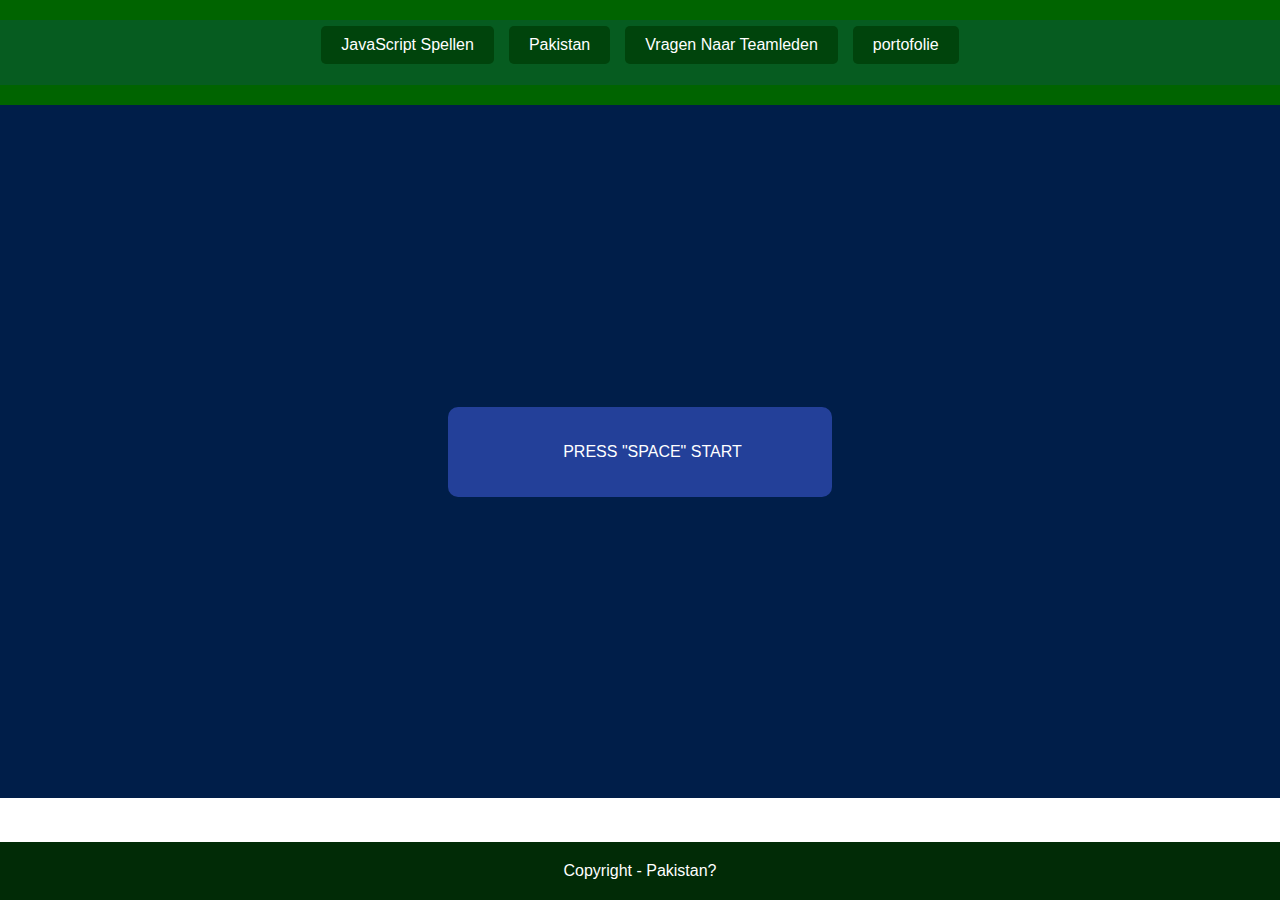
<file: javascript-game-project/index.html>
<!DOCTYPE html>
<html lang="en">
<head>
    <meta charset="UTF-8">
    <meta name="viewport" content="width=device-width, initial-scale=1.0">
    <title>game test zone</title>
    <link rel="stylesheet" href="style.css">
</head>
<body>
    <header><nav>
        <div class="button-container">
                        
                <div class="dropdown">
                    <button>JavaScript Spellen</button>
                    <div class="dropdown-content">
                        <div class="has-sub-dropdown">
                            <a href="#">Thomas</a>
                            <div class="sub-dropdown-content">
                                <a href="spelt.php">Thomas Spel</a>
                                <a href="uitlegt.php">Spel Uitleg</a>
                            </div>
                        </div>
                        <div class="has-sub-dropdown">
                            <a href="#">Jayden</a>
                            <div class="sub-dropdown-content">
                                <a href="spetj.php">Jayden Spel</a>
                                <a href="uitlegj.php">Spel Uitleg</a>
                            </div>
                        </div>
                        <div class="has-sub-dropdown">
                            <a href="#">Baran</a>
                            <div class="sub-dropdown-content">
                                <a href="spelb.php">Baran Spel</a>
                                <a href="uitlegb.php">Spel Uitleg</a>
                            </div>
                        </div>
                    </div>
                </div>
        
                <div class="dropdown">
                    <button>Pakistan</button>
                    <div class="dropdown-content">
                        <div class="has-sub-dropdown">
                            <a href="oppvervlakte.php">Oppervlakte</a>
                        </div>
                        <div class="has-sub-dropdown">
                            <a href="provincies.php">Provincies</a>
                        </div>
                        <div class="has-sub-dropdown">
                            <a href="bevolking.php">Bevolking</a>
                        </div>
                        <div class="has-sub-dropdown">
                            <a href="doelstellingen.php">Doelstelling</a>
                        </div>
                        <div class="has-sub-dropdown">
                            <a href="complimenten.php">Complimenten</a>
                        </div>
                        
                    </div>
                </div>
        
                <div class="dropdown">
                    <button>Vragen Naar Teamleden</button>
                    <div class="dropdown-content">
                            <a href="formb.php">Vraag naar Baran</a>
                            <a href="formt.php">Vraag naar Thomas</a>
                            <a href="formj.php">Vraag naar Jayden</a>
                    </div>
                </div>
        
                <div class="dropdown">
                    <button>portofolie</button>
                    <div class="dropdown-content">
                        <div class="has-sub-dropdown">
                            <a href="jayden.php">Jayden</a>
                            <a href="baran.php">Baran</a>
                            <a href="thomas.php">Thomas</a>
                        </div>
                    </div>
                </div>
            </div>
        </nav>    
    </header>
        <div id="gameArea">
            <p id="startBtn">PRESS "SPACE" START</p>
            <div id="lvls">
                <button id="easy"></button>
                
                <button id="medium"></button>
                <button id="hard"></button>
            </div>
            <div id="lvl1">
                <p id="obstacle1-1"></p>
                <p id="obstacle1-2"></p>
                <p id="obstacle1-3"></p>
                <p id="obstacle1-4"></p>
                <p id="obstacle1-5"></p>
                <p id="obstacle1-6"></p>

                <p id="obstacle2-1"></p>
                <p id="obstacle2-2"></p>
                <p id="obstacle2-3"></p>
                <p id="obstacle2-4"></p>
                <p id="obstacle2-5"></p>
                <p id="obstacle2-6"></p>
                <p id="obstacle2-7"></p>
                <p id="obstacle2-8"></p>
                <p id="obstacle2-9"></p>
                <p id="obstacle2-10"></p>
                <p id="obstacle2-11"></p>
                <p id="obstacle2-12"></p>
                <p id="obstacle2-13"></p>
                <p id="obstacle2-14"></p>

                
            </div>
            <p id="char"></p>
            <p id="ghost1"></p>
            <p id="ghost2"></p>
            <p id="ghost3"></p>
            <p id="pipe1"></p>
            <p id="pipe2"></p>
            <p id="score">TIME: 2000</p>
        </div>
       
        <footer class="footernoob">
            <p> Copyright - Pakistan?</p>
        </footer>
        <script src="app.js"></script>
</body>
</html>
</file>
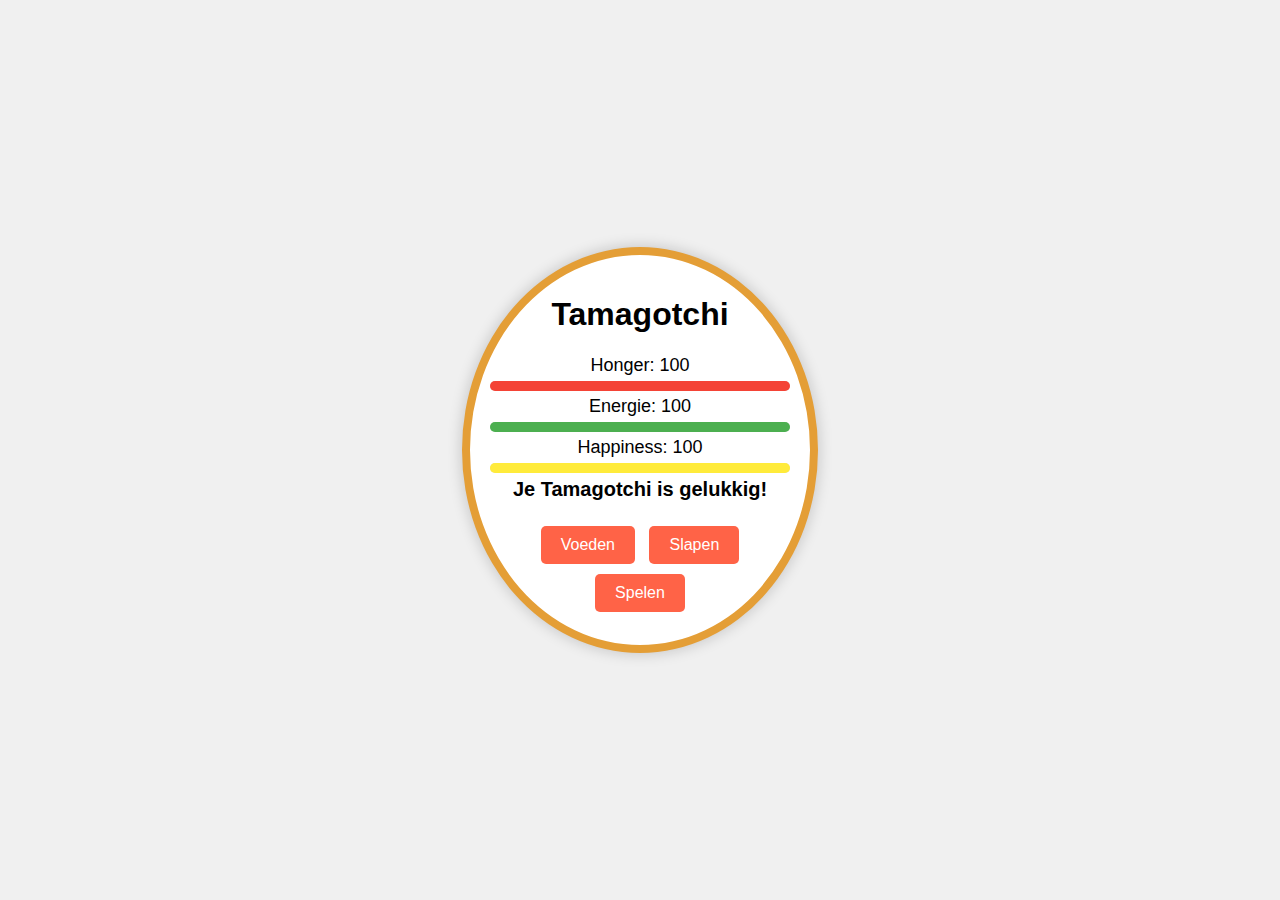
<file: week6/index.html>
<!DOCTYPE html>
<html lang="en">
<head>
<meta charset="UTF-8">
<meta name="viewport" content="width=device-width, initial-scale=1.0">
<title>Document</title>
<link rel="stylesheet" href="style.css">
</head>
<body>
<section class="tamagotchi-container">
<h1>Tamagotchi</h1>
<section class="status">
<p id="hunger">Honger: 100</p>
<div class="status-bar">
<div id="hungerBar" class="hunger-bar" style="width: 100%;"></div>
</div>
<p id="energy">Energie: 100</p>
<div class="status-bar">
<div id="energyBar" class="energy-bar" style="width: 100%;"></div>
</div>
<p id="happiness">Geluk: 100</p>
<div class="status-bar">
<div id="happinessBar" class="happiness-bar" style="width: 100%;"></div>
</div>
<p id="statusMessage"></p>
</section>
<div class="button-container">
<button id="feed">Voeden</button>
<button id="sleep">Slapen</button>
<button id="play">Spelen</button>
</div>
</section>
<script src="app.js"></script>
</body>
</html>
</file>
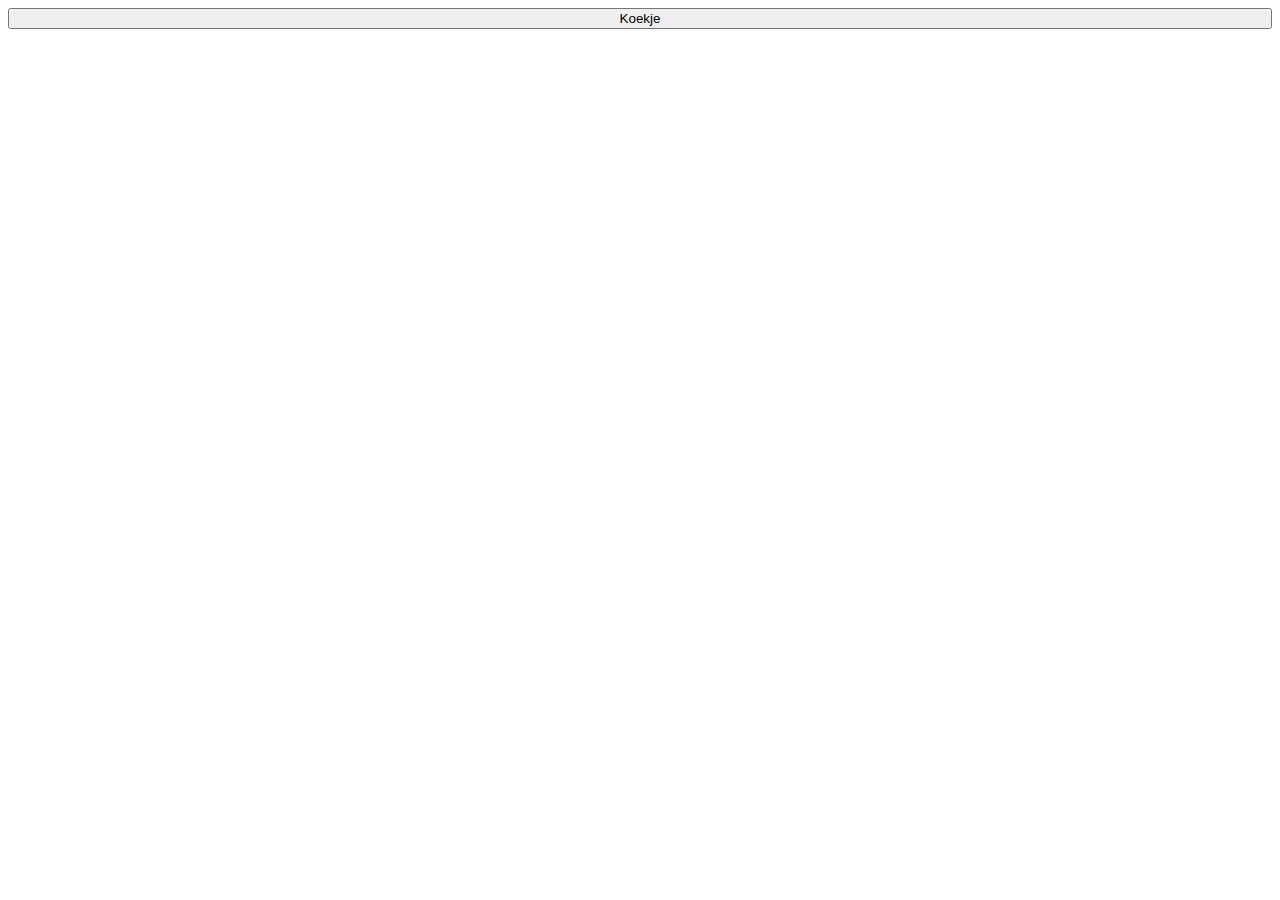
<file: week1/opdracht0/index.html>
<!DOCTYPE html>
<html lang="en">
<head>
    <meta charset="UTF-8">
    <meta name="viewport" content="width=device-width, initial-scale=1.0">
    <title>opdracht 0</title>
    <link rel="stylesheet" href="style.css">
</head>
<body>
    <button onclick="cookies()" class="kookjesKnop" id="knopje">Koekje</button>
    <div class="cookie" id="cookies">
        <h1>Cookies</h1>
        <p>accepteer om verder te gaan</p>
        <div class="btn">
            <input type="number" id="age">
            <input id="button" type="submit" name="button" value="Verify"/>
        </div>
    </div>
    

    <script src="app.js"></script>
</body>
</html>
</file>
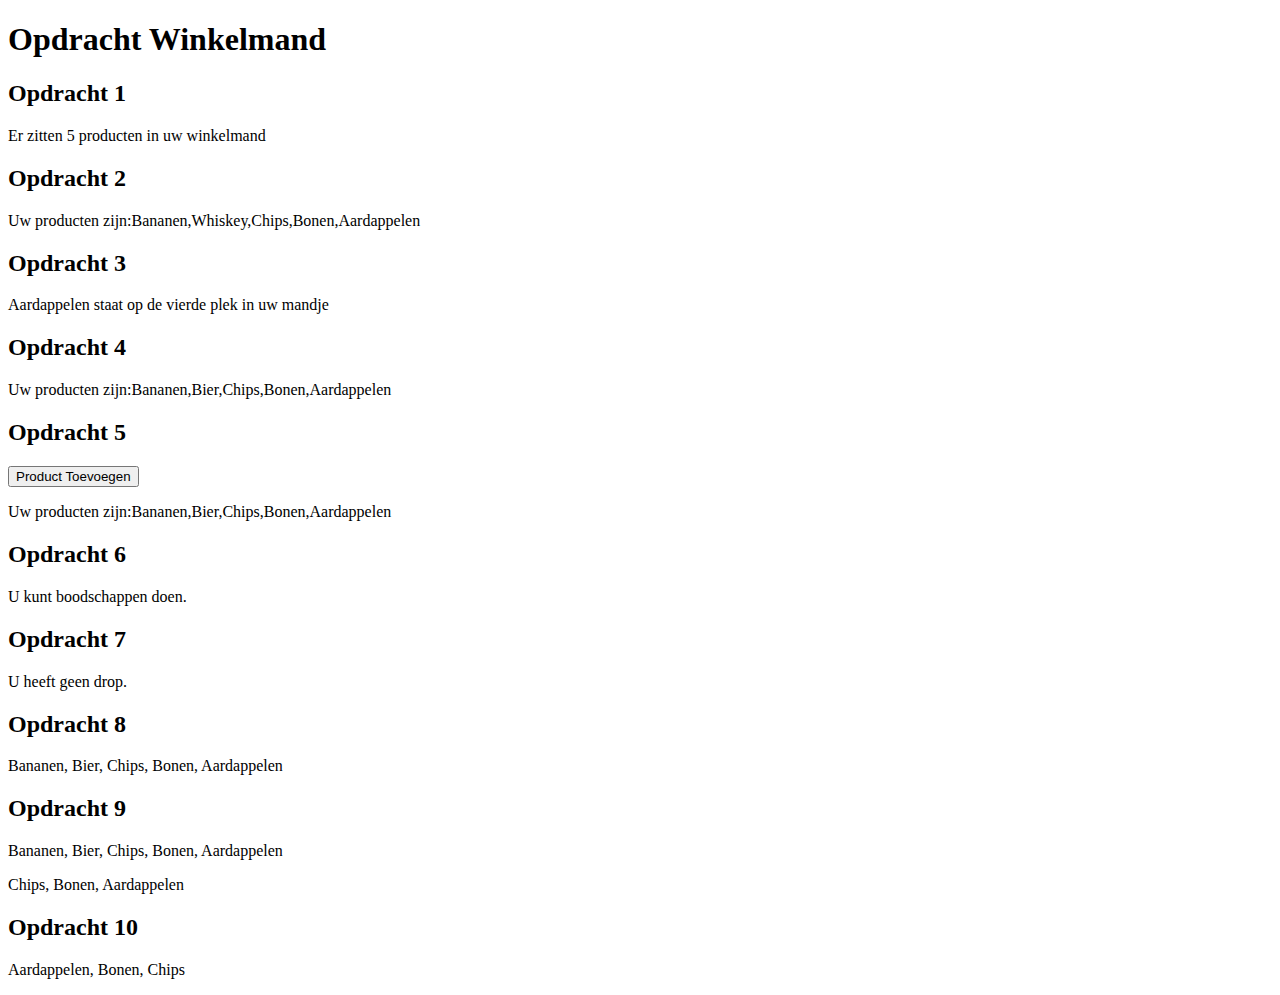
<file: week1/opdracht1/index.html>
<!DOCTYPE html>
<html lang="en">
<head>
    <meta charset="UTF-8">
    <meta name="viewport" content="width=device-width, initial-scale=1.0">
    <title>opdracht 1</title>
</head>
<body>
    <h1>Opdracht Winkelmand</h1>

    <h2>Opdracht 1</h2>
    <p id="opdr1"></p>

    <h2>Opdracht 2</h2>
    <p id="opdr2"></p>

    <h2>Opdracht 3</h2>
    <p id="opdr3"></p>

    <h2>Opdracht 4</h2>
    <p id="opdr4"></p>

    <h2>Opdracht 5</h2>
    
    <button onclick="product_toevoegen()">Product Toevoegen</button>
    <p id="opdr5"></p>

    <h2>Opdracht 6</h2>
    <p id="opdr6"></p>

    <h2>Opdracht 7</h2>
    <p id="opdr7"></p>

    <h2>Opdracht 8</h2>
    <p id="opdr8"></p>

    <h2>Opdracht 9</h2>
    <p id="opdr9a"></p>
    <p id="opdr9b"></p>

    <h2>Opdracht 10</h2>
    <p id="opdr10"></p>
    
    <script src="app.js"></script>
</body>
</html>
</file>
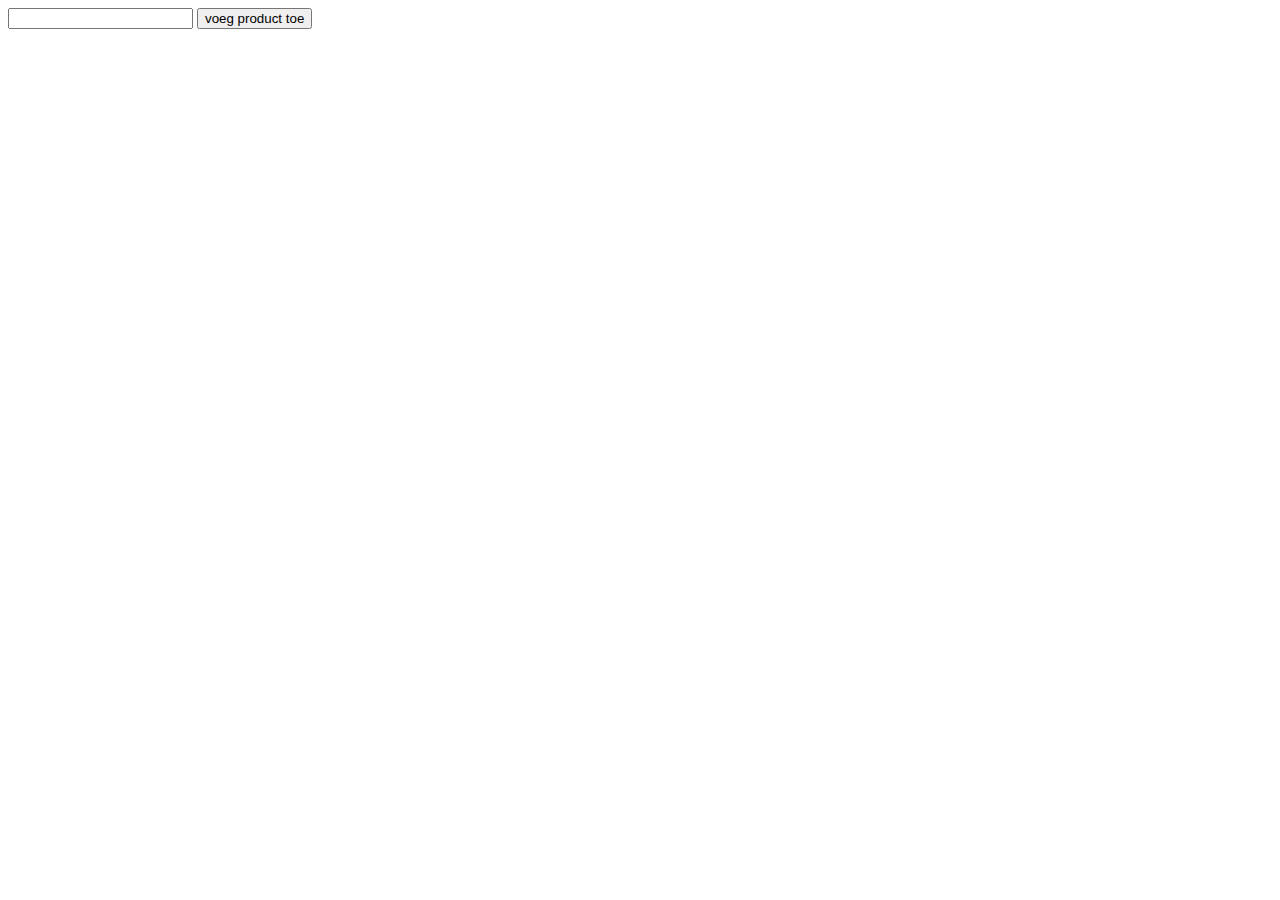
<file: week1/opdracht2/index.html>
<!DOCTYPE html>
<html lang="en">
<head>
    <meta charset="UTF-8">
    <meta name="viewport" content="width=device-width, initial-scale=1.0">
    <title>opdracht 2</title>
</head>
<body>
    <input id="input" type="text">
    <button onclick="add_product()">voeg product toe</button>
    <p id="output"></p>

    
    <script src="app.js"></script>
</body>
</html>
</file>
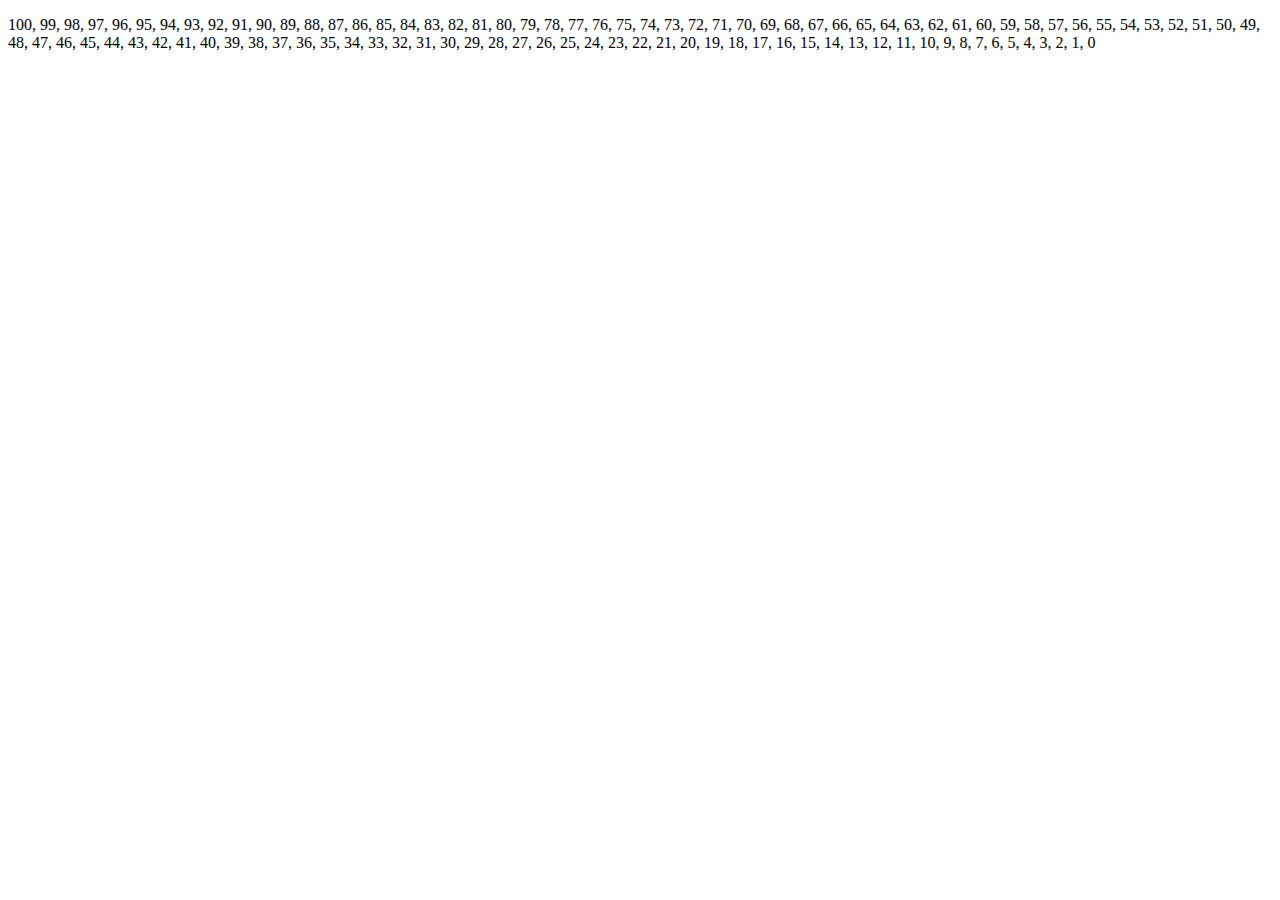
<file: week2/opdracht3/index.html>
<!DOCTYPE html>
<html lang="en">
<head>
    <meta charset="UTF-8">
    <meta name="viewport" content="width=device-width, initial-scale=1.0">
    <title>opdracht 3</title>
</head>
<body>
    <p id="output"></p>
    <script src="app.js"></script>
</body>
</html>
</file>
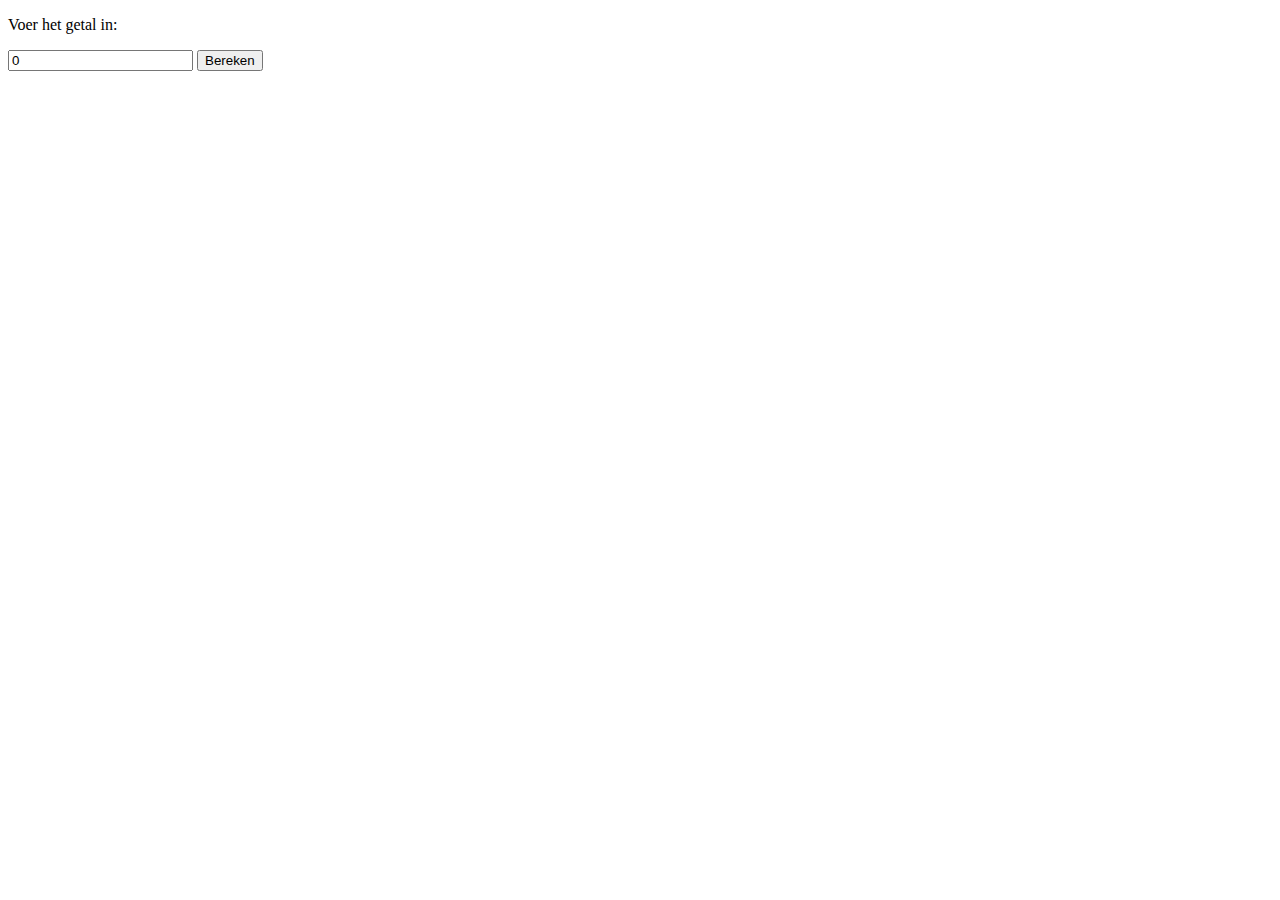
<file: week2/opdracht4/index.html>
<!DOCTYPE html>
<html lang="en">
<head>
    <meta charset="UTF-8">
    <meta name="viewport" content="width=device-width, initial-scale=1.0">
    <title>opdracht 4</title>
</head>
<body>
    <p>Voer het getal in:</p>
    <input id="input" type="number" value="0">
    <button onclick="tafel_van()">Bereken</button>
    <p id="prdct"></p>
    <script src="app.js"></script>
</body>
</html>
</file>
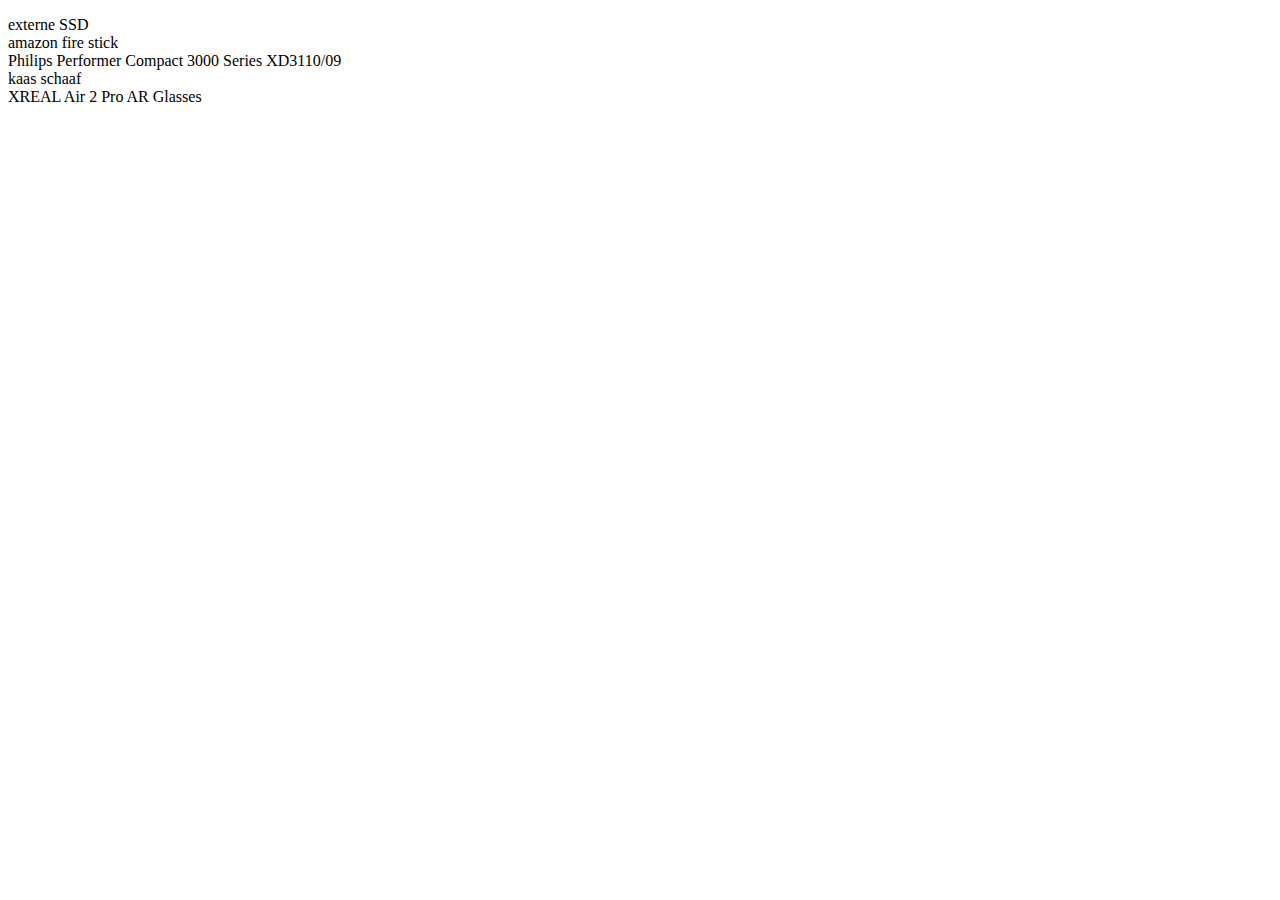
<file: week2/opdracht5/index.html>
<!DOCTYPE html>
<html lang="en">
<head>
    <meta charset="UTF-8">
    <meta name="viewport" content="width=device-width, initial-scale=1.0">
    <title>opdracht 5</title>
</head>
<body>
    <p id="lijst"></p>
    <script src="app.js"></script>
</body>
</html>
</file>
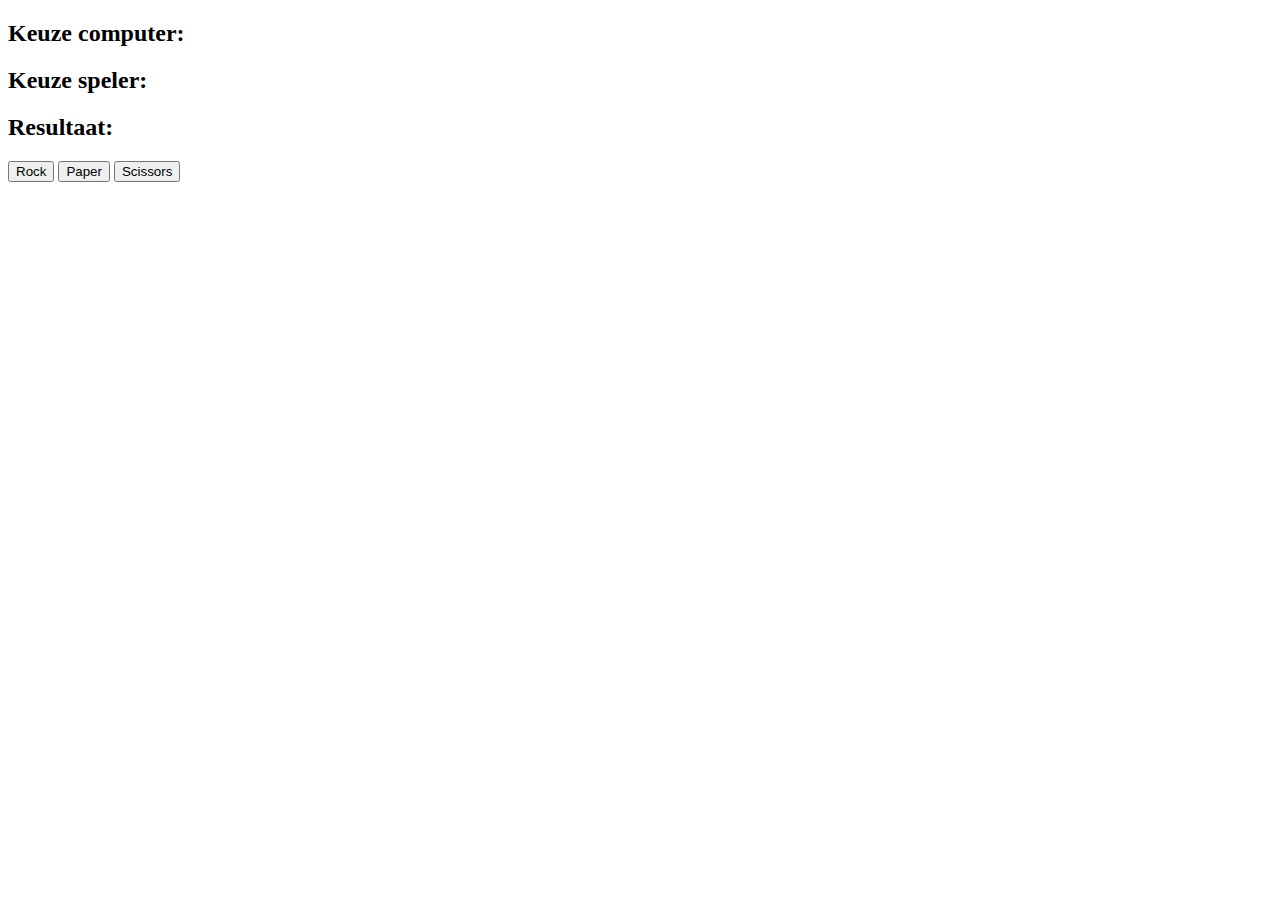
<file: week5/opdracht9/index.html>
<!DOCTYPE html>
<html lang="en">
<head>
    <meta charset="UTF-8">
    <meta name="viewport" content="width=device-width, initial-scale=1.0">
    <title>opdracht 9</title>
</head>
<body>
    <h2>Keuze computer: <span id="computer-choice"></span></h2>
    <h2>Keuze speler: <span id="player-choice"></span></h2>
    <h2>Resultaat: <span id="result"></span></h2>

    <button id="rock">Rock</button>
    <button id="paper">Paper</button>
    <button id="scissors">Scissors</button>


    <script src="app.js"></script>
</body>
</html>
</file>
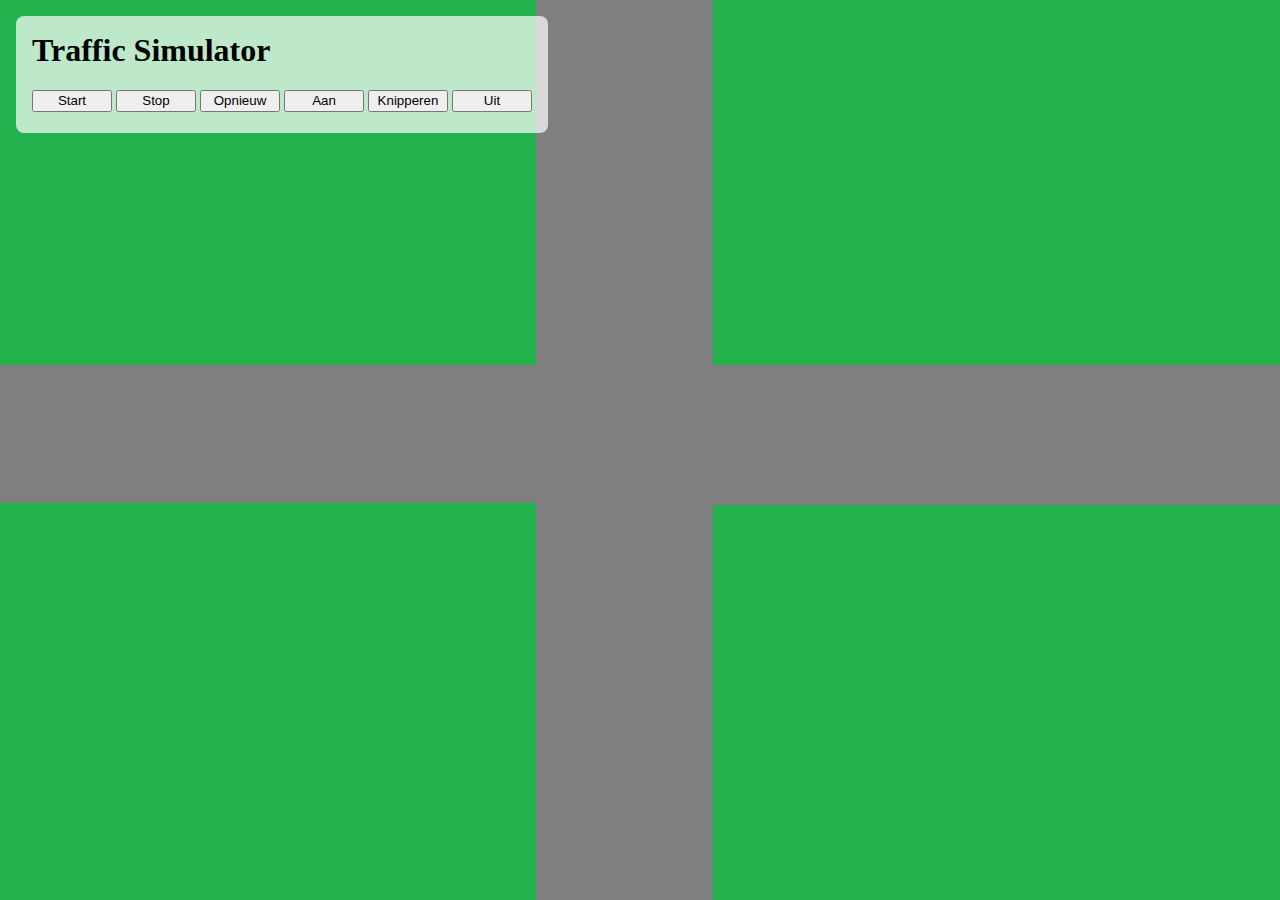
<file: week8/simulator-start/simulator-start/simulator/index.html>
<!DOCTYPE html>
<html lang="en">

<head>
  <meta charset="UTF-8">
  <meta http-equiv="X-UA-Compatible" content="IE=edge">
  <meta name="viewport" content="width=device-width, initial-scale=1.0">
  <title>Traffic simulator</title>
  <link rel="stylesheet" href="style.css">
</head>

<body>
  <section class="container">
    <header>
      <h1>Traffic Simulator</h1>
    </header>
    <section class="buttons">
      <button>Start</button>
      <button>Stop</button>
      <button>Opnieuw</button>
      <button>Aan</button>
      <button>Knipperen</button>
      <button>Uit</button>
    </section>
  </section>
</body>

</html>
</file>
<file: javascript-game-project/style.css>
* {
    margin: 0;
    padding: 0;
    box-sizing: border-box;
}

html, body {
    height: 100%;
    font-family: 'Arial', sans-serif;
    background-color: #ffffff59;
    color: #333;
}
header {
    background-color: darkgreen;
    color: white;
    padding: 20px 0;
    text-align: center;
    flex-shrink: 0;
}

header h1 {
    margin: 0;
    font-size: 2.5em;
}
nav {
    display: flex;
    justify-content: space-around;
    background-color: #065c20;
    padding: 6px 0;
    flex-shrink: 0;
}

nav a {
    color: rgb(0, 255, 13);
    text-decoration: none;
    padding: 15px 20px;
    margin: 0 10px;
    border-radius: 5px;
}

nav a:hover {
    background-color: #154402;
}

.button-container {
    display: flex;
    gap: 15px;
}

.dropdown {
    position: relative;
    display: inline-block;
}

.dropdown > button {
    padding: 10px 20px;
    background-color: #00440c;
    color: white;
    border: none;
    border-radius: 5px;
    cursor: pointer;
    font-size: 16px;
}

.dropdown > button:hover {
    background-color: #052e14;
}

.dropdown-content {
    display: none;
    position: absolute;
    top: 40px;
    left: 0;
    background-color: #f9f9f9;
    box-shadow: 0 8px 16px rgba(0, 0, 0, 0.2);
    z-index: 1;
    padding: 5px 0;
    min-width: 150px;
}

.dropdown-content a {
    display: block;
    padding: 8px 12px;
    text-decoration: none;
    color: black;
}

.dropdown-content a:hover {
    background-color: #f1f1f1;
}

.dropdown:hover > .dropdown-content {
    display: block;
}

.has-sub-dropdown {
    position: relative;
}

.sub-dropdown-content {
    display: none;
    position: absolute;
    top: 0;
    left: 150px;
    background-color: #f9f9f9;
    box-shadow: 0 8px 16px rgba(0, 0, 0, 0.2);
    z-index: 2;
    min-width: 150px;
    padding: 5px 0;
}

.has-sub-dropdown:hover > .sub-dropdown-content {
    display: block;
}

.dropdown-content,
.sub-dropdown-content {
    pointer-events: all;
}

footer {
    background-color: #012b06;
    color: white;
    padding: 20px 0;
    text-align: center;
    flex-shrink: 0;
}

footer p {
    margin: 0;
}
.footernoob {
    position: fixed;
    left: 0;
    bottom: 0;
    width: 100%;
    text-align: center;
}
.iindex{
    background-image: url(Imgs/Pakistan.png);
    background-repeat: no-repeat;
    background-size: cover;
}
.pakistanvlag{
    width: 100px;
    height: 50px;
}
.portooo{
    margin-left: 40px;
}
.noob{
    display: flex;
    justify-content: right;
    float: right;
    flex-direction: column;
    margin-top: 140px;
    font-size: larger;
    margin-right: 170px;
}
.portofolio_foto{
    margin-top: 120px;
    margin-left: 170px;
}

.form-container {
    background: #fff;
    padding: 20px;
    border-radius: 8px;
    box-shadow: 0 4px 6px rgba(0, 0, 0, 0.1);
    max-width: 400px;
    width: 100%;
    margin: auto;
    position: absolute;
    top: 63%;
    left: 50%;
    transform: translate(-50%, -50%);
}

h2 {
    margin-bottom: 15px;
    font-size: 24px;
    color: #333;
    text-align: center;
}

label {
    display: block;
    margin-bottom: 5px;
    font-weight: bold;
}

input, textarea, button {
    width: 100%;
    padding: 10px;
    margin-bottom: 15px;
    border: 1px solid #ccc;
    border-radius: 4px;
}

textarea {
    height: 100px;
    resize: vertical;
}

button {
    background: #4CAF50;
    color: #fff;
    border: none;
    cursor: pointer;
}

button:hover {
    background: #45a049;
}
table {
    width: 80%;
    margin: 20px auto;
    border-collapse: collapse;
    box-shadow: 0 4px 8px rgba(0, 0, 0, 0.1);
  }
  
  th, td {
    padding: 12px 15px;
    text-align: center;
    border: 1px solid #ccc;
  }
  
  th {
    background-color: #00ff2a;
    color: #fff;
    text-transform: uppercase;
    font-size: 14px;
  }
  
  tr:nth-child(even) {
    background-color: #f2f2f2;
  }
  
  tr:hover {
    background-color: #e6f7ff;
  }
  
  td {
    font-size: 13px;
  }
  section {
    margin: 20px 0;
    padding: 10px;
    background: white;
    border-radius: 8px;
    box-shadow: 0 0 10px rgba(0, 0, 0, 0.1);
   }
   .custom-table {
    width: auto;
    border-collapse: collapse;
    background: white;
    border-radius: 8px;
    box-shadow: 0 0 10px rgba(0, 0, 0, 0.1);
    position: absolute;
    left: 70px;
    top: 300px;
}
.custom-header, .custom-cell {
    border: 1px solid #ddd;
    padding: 8px;
    text-align: left;
}
.custom-header {
    background-color: #000000;
    font-weight: bold;
}
.form-wrapper {
    font-family: Arial, sans-serif;
    background: #ffffff;
    padding: 20px;
    border-radius: 8px;
    box-shadow: 0 4px 8px rgba(0, 0, 0, 0.1);
    width: 100%;
    max-width: 400px;
    margin: auto;
    position: absolute;
    top: 90%;
    left: 50%;
    transform: translate(-50%, -50%);
}

.form-header {
    text-align: center;
    margin-bottom: 20px;
}

.form-group {
    margin-bottom: 15px;
}

.form-group label {
    display: block;
    margin-bottom: 5px;
    font-weight: bold;
}

.form-group input, 
.form-group textarea, 
.form-group select {
    width: 100%;
    padding: 8px;
    border: 1px solid #ccc;
    border-radius: 4px;
    box-sizing: border-box;
}

.form-group textarea {
    resize: vertical;
}

.radio-options {
    display: flex;
    gap: 10px;
}

.form-buttons {
    display: flex;
    justify-content: space-between;
}

.form-buttons button {
    padding: 10px 15px;
    border: none;
    border-radius: 4px;
    cursor: pointer;
}

.form-buttons .submit {
    background-color: #28a745;
    color: white;
}

.form-buttons .cancel {
    background-color: #dc3545;
    color: white;
}

#gameArea {
    width: 100vw;
    height: 77vh;
    display: flex;
    align-items: center;
    background-color: #001e49;
}
#startBtn {
    margin-left: 35vw;
    border-radius: 10px;
    padding-left: 9vw;
    display: flex;
    align-items: center;
    color: white;
    background-color: rgb(35,64,153);
    height: 10vh;
    width: 30vw;
}
#lvls {
    margin-left: 30vw;
    display: flex;
    flex-direction: row;
    align-items: center;
    position: absolute;
    justify-content: space-between;
}
#easy {
    display: none;
    font-size: 5vw;
    align-items: center;
    color: rgba(255,255,255,1);
    width: 10vw;
    height: 10vw;
    padding: 3.5vw;
    background-color: rgba(10, 200, 100, 0);
    border-radius: 10px;
}
#medium {
    display: none;
    margin-left: 5vw;
    margin-right: 5vw;
    width: 10vw;
    height: 10vw;
    background-color: rgba(10, 200, 100, 0);
    border-radius: 10px;
    font-size: 5vw;
    align-items: center;
    color: rgba(255,255,255,1);
    padding: 3.5vw;
}
#hard {
    display: none;
    width: 10vw;
    height: 10vw;
    background-color: rgba(10, 200, 100, 0);
    border-radius: 10px;
    font-size: 5vw;
    align-items: center;
    color: rgba(255,255,255,1);
    padding: 3.5vw;
}
#lvl1 {
    position: absolute;
    display: none;
    padding: 0px;
    margin: 0px;
}
#obstacle1-1 {
    margin-top: -35vh;
    margin-left: 15vw;
    display: flex;
    position: absolute;
    width: 2.5vw;
    height: 30vh;
    background-color: blue;
    
}
#obstacle1-2 {
    margin-top: 5vh;
    margin-left: 15vw;
    display: flex;
    position: absolute;
    width: 2.5vw;
    height: 30vh;
    background-color: blue;
    
}
#obstacle1-3 {
    margin-top: -35vh;
    margin-left: 15vw;
    display: flex;
    position: absolute;
    width: 70vw;
    height: 2.5vw;
    background-color: blue;
    
}
#obstacle1-4 {
    margin-top: 30vh;
    margin-left: 15vw;
    display: flex;
    position: absolute;
    width: 70vw;
    height: 2.5vw;
    background-color: blue;
    
}
#obstacle1-5 {
    margin-top: -35vh;
    margin-left: 82.5vw;
    display: flex;
    position: absolute;
    width: 2.5vw;
    height: 30vh;
    background-color: blue;
    
}
#obstacle1-6 {
    margin-top: 5vh;
    margin-left: 82.5vw;
    display: flex;
    position: absolute;
    width: 2.5vw;
    height: 30vh;
    background-color: blue;
    
}
#obstacle2-1 {
    margin-top: 5vh;
    margin-left: 15vw;
    display: flex;
    position: absolute;
    background-color: blue;
    height: 2.5vw;
    width: 20vw;
}
#obstacle2-2 {
    margin-top: -10vh;
    margin-left: 22.5vw;
    display: flex;
    position: absolute;
    background-color: blue;
    height: 2.5vw;
    width: 20vw;
}
#obstacle2-3 {
    margin-top: -30vh;
    margin-left: 17.5vw;
    display: flex;
    position: absolute;
    background-color: blue;
    height: 5vw;
    width: 5vw;
}
#obstacle2-4 {
    margin-top: -20vh;
    margin-left: 27.5vw;
    display: flex;
    position: absolute;
    background-color: blue;
    height: 5vw;
    width: 5vw;
}
#obstacle2-5 {
    margin-top: -30vh;
    margin-left: 37.5vw;
    display: flex;
    position: absolute;
    background-color: blue;
    height: 5vw;
    width: 25vw;
}
#obstacle2-6 {
    margin-top: 17.5vh;
    margin-left: 22.2vw;
    display: flex;
    position: absolute;
    background-color: blue;
    height: 2.5vw;
    width: 12.2vw;
}
#obstacle2-7 {
    margin-top: -5vh;
    margin-left: 40vw;
    display: flex;
    position: absolute;
    background-color: blue;
    height: 12.5vw;
    width: 2.5vw;
}
#obstacle2-8 {
    margin-top: 5vh;
    margin-left: 47.5vw;
    display: flex;
    position: absolute;
    background-color: blue;
    height: 2.5vw;
    width: 30vw;
}
#obstacle2-9 {
    margin-top: -10vh;
    margin-left: 47.5vw;
    display: flex;
    position: absolute;
    background-color: blue;
    height: 2.5vw;
    width: 10vw;
}
#obstacle2-10 {
    margin-top: -10vh;
    margin-left: 62.5vw;
    display: flex;
    position: absolute;
    background-color: blue;
    height: 2.5vw;
    width: 15vw;
}
#obstacle2-11 {
    margin-top: -15vh;
    margin-left: 67.5vw;
    display: flex;
    position: absolute;
    background-color: blue;
    height: 2.5vw;
    width: 5vw;
}
#obstacle2-12 {
    margin-top: -20.5vh;
    margin-left: 67.5vw;
    display: flex;
    position: absolute;
    background-color: blue;
    height: 7.5vw;
    width: 10vw;
}
#obstacle2-13 {
    margin-top: 5.5vh;
    margin-left: 67.5vw;
    display: flex;
    position: absolute;
    background-color: blue;
    height: 7.5vw;
    width: 10vw;
}
#obstacle2-14 {
    margin-top: 17.5vh;
    margin-left: 47.5vw;
    display: flex;
    position: absolute;
    background-color: blue;
    height: 2.5vw;
    width: 15vw;
}
#char {
    display: none;
    position: absolute;
    width: 2vw;
    height: 2vw;
    background-color: gold;
    left: 35vh;
    top: 50vh;
}
#pipe1 {
    background-color: green;
    display: none;
    position: absolute;
    width: 2vw;
    height: 11vh;
    margin-left: 15vw;
    margin-top: -0.5vh;
}
#pipe2 {
    background-color: green;
    display: none;
    position: absolute;
    width: 2vw;
    height: 11vh;
    margin-left: 83vw;
    margin-top: -0.5vh;
}
#ghost1 {
    background-color: red;
    width: 2vw;
    height: 2vw;
    position: absolute;
    display: none;
    margin-left: 150vh;
}
#ghost2 {
    background-color: brown;
    width: 2vw;
    height: 2vw;
    position: absolute;
    display: none;
    margin-left: 60vh;
    margin-top: 50vh;
}
#ghost3 {
    background-color: purple;
    width: 2vw;
    height: 2vw;
    position: absolute;
    display: none;
    margin-left: 35vh;
    margin-top: -30vh;
}
#score {
    background-color: #000000;
    color: white;
    width: 7vw;
    height: 5vh;
    position: absolute;
    display: none;
    margin-top: -70vh;
    margin-left: 2vw;
    border-radius: 10px;
    padding: 10px;
}
</file>
<file: week6/style.css>
body {
    font-family: 'Arial', sans-serif;
    background-color: #f0f0f0;
    display: flex;
    justify-content: center;
    align-items: center;
    height: 100vh;
    margin: 0;
    }
    .tamagotchi-container {
    background-color: #ffffff;
    border: solid rgb(228, 158, 54) 8px;
    border-radius: 50%;
    width: 300px;
    height: 350px;
    padding: 20px;
    text-align: center;
    box-shadow: 0 0 15px rgba(0, 0, 0, 0.2);
    }
    .status {
    margin: 15px 0;
    font-size: 18px;
    }
    .status p {
    margin: 5px 0;
    }
    .button-container {
    margin-top: 20px;
    }
    button {
    background-color: #ff6347;
    color: white;
    border: none;
    padding: 10px 20px;
    margin: 5px;
    border-radius: 5px;
    cursor: pointer;
    font-size: 16px;
    }
    button:hover {
        background-color: #e5533e;
        }
        #statusMessage {
        font-weight: bold;
        font-size: 20px;
        }
        .dead {
        color: red;
        }
        .status-bar {
        width: 100%;
        height: 10px;
        border-radius: 5px;
        margin: 5px 0;
        background-color: #e0e0e0;
        }
        .hunger-bar, .energy-bar, .happiness-bar {
        height: 100%;
        border-radius: 5px;
        }
        .hunger-bar {
        background-color: #f44336;
        }
        .energy-bar {
        background-color: #4caf50;
        }
        .happiness-bar {
        background-color: #ffeb3b;
        }
</file>
<file: week1/opdracht0/style.css>
.cookie {
    display: none;
    justify-content: center;
    flex-direction: column;
    border-color: black;
    border: solid;
    border-width: 5px;
    width: 40vw;
    border-radius: 10px;
    padding: 0px;
}
.cookie h1 {
    display: flex;
    justify-content: center;
    font-size: 7vh;
}
.cookie p {
    display: flex;
    justify-content: center;
    font-size: 5vh;
}
.cookie .btn {
    display: flex;
    justify-content: space-evenly;
    align-items: center;
}
.cookie .btn #accept {
    width: 5vw;
    height: 5vh;
    margin-bottom: 1vh;
}
body {
    display: flex;
    justify-content: center;
    flex-direction: column;
}
.jonkie {
    display: flex;
    align-items: center;
    font-size: 10vw;
}
.rood {
    background-color: red;
}
</file>
<file: week8/simulator-start/simulator-start/simulator/style.css>
* {
  margin: 0;
  padding: 0;
}
body {
  background-image: url(./img/background.png);
}
header {
  padding-bottom: 1rem;
}
.container {
  background-color: rgba(255, 255, 255, 0.7);
  border-radius: 0.5rem;
  position: absolute;
  left: 1rem;
  top: 1rem;
  padding: 1rem;
}
.buttons {
  padding: 0.3rem 0rem;
}
button {
  width: 5rem;
  padding: 0.1rem;
}
</file>
